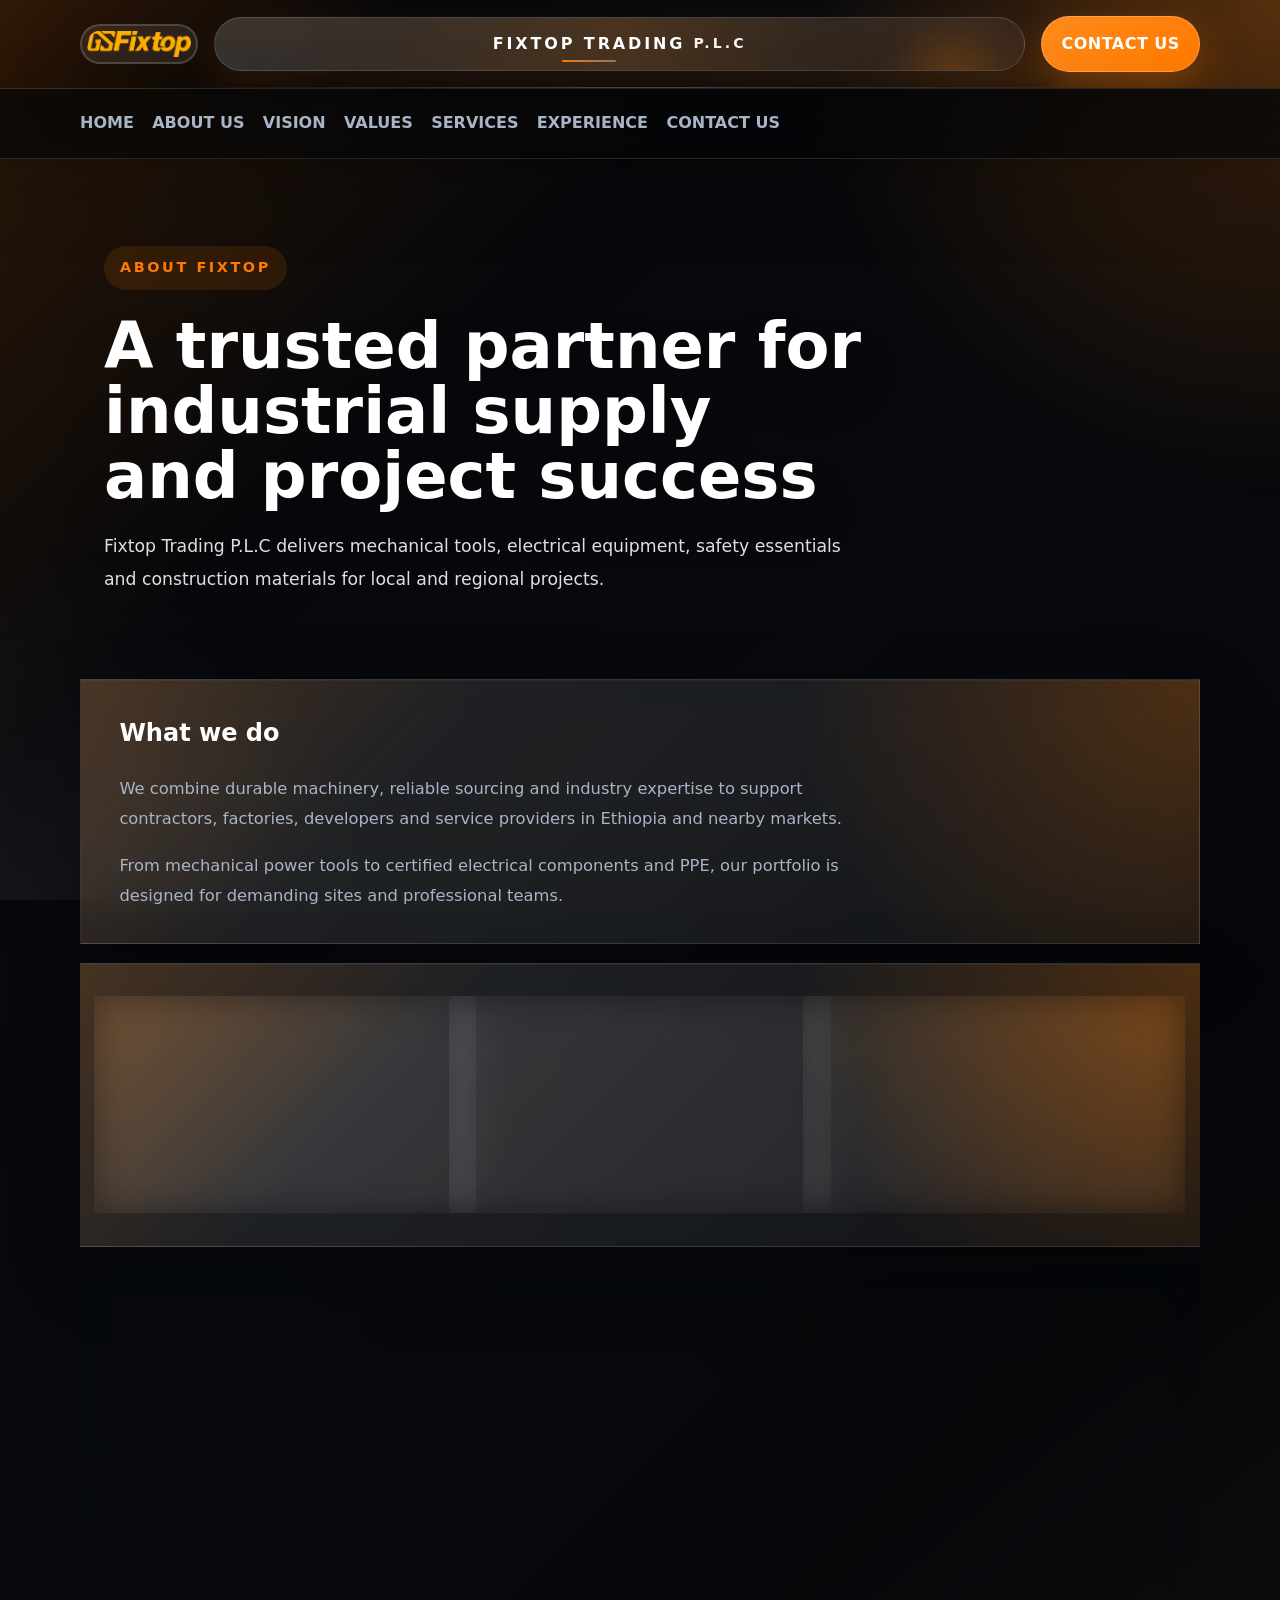
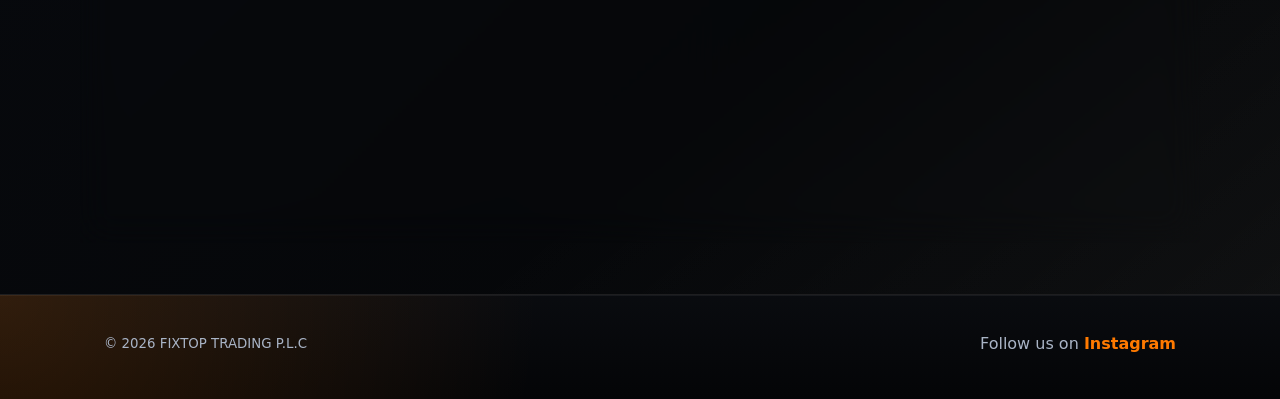
<file: about.html>
<!doctype html>
<html lang="en">
  <head>
    <meta charset="utf-8" />
    <meta name="viewport" content="width=device-width,initial-scale=1" />
    <title>About Us — FIXTOP TRADING P.L.C</title>
    <link rel="stylesheet" href="css/styles.css" />
  </head>
  <body>
    <div class="topbar">
      <div class="container topbar-inner">
        <div class="logo-container"><img class="logo-img" src="images/logo.png" alt="FIXTOP TRADING P.L.C logo" /></div>

        <a href="index.html" class="brand">
          <div class="brand-text">
            <span class="brand-name">FIXTOP TRADING</span>
            <span class="brand-suffix">P.L.C</span>
          </div>
        </a>

        <div class="top-right"><a class="contact-cta" href="contact.html">CONTACT US</a></div>
      </div>
    </div>

    <header class="site-header">
      <div class="container header-inner">
        <nav class="nav">
          <a href="index.html">HOME</a>
          <a href="about.html">ABOUT US</a>
          <a href="vision-mission.html">VISION</a>
          <a href="values.html">VALUES</a>
          <a href="products-services.html">SERVICES</a>
          <a href="experience.html">EXPERIENCE</a>
          <a href="contact.html" data-key="contactUs">CONTACT</a>
        </nav>
      </div>
    </header>

    <main class="company-pages">
      <section class="page-hero container reveal">
        <p class="eyebrow">ABOUT FIXTOP</p>
        <h1 class="hero-title">A trusted partner for industrial supply and project success</h1>
        <p class="hero-sub">Fixtop Trading P.L.C delivers mechanical tools, electrical equipment, safety essentials and construction materials for local and regional projects.</p>
      </section>

      <section class="page-section container reveal">
        <div class="page-panel">
          <h2>What we do</h2>
          <p>We combine durable machinery, reliable sourcing and industry expertise to support contractors, factories, developers and service providers in Ethiopia and nearby markets.</p>
          <p>From mechanical power tools to certified electrical components and PPE, our portfolio is designed for demanding sites and professional teams.</p>
        </div>
      </section>

      <section class="page-section container reveal">
        <div class="info-grid">
          <div class="detail-card">
            <h4>Experienced Supply Chain</h4>
            <p>Fast procurement and managed delivery keep project timelines on track.</p>
          </div>
          <div class="detail-card">
            <h4>Trusted Product Range</h4>
            <p>High-quality brands and certified safety equipment for stronger results.</p>
          </div>
          <div class="detail-card">
            <h4>Customer-first service</h4>
            <p>Personalized support, technical guidance and rapid follow-up on every order.</p>
          </div>
        </div>
      </section>

      <section class="page-section container reveal">
        <div class="accordion">
          <div class="accordion-item open">
            <button class="accordion-trigger" type="button">Mission <span>+</span></button>
            <div class="accordion-content"><p>To provide dependable industrial supplies that help customers complete projects safely, efficiently, and on budget.</p></div>
          </div>
          <div class="accordion-item">
            <button class="accordion-trigger" type="button">Vision <span>+</span></button>
            <div class="accordion-content"><p>To become the leading regional supplier of construction, mechanical and electrical products for developing industry sectors.</p></div>
          </div>
          <div class="accordion-item">
            <button class="accordion-trigger" type="button">Approach <span>+</span></button>
            <div class="accordion-content"><p>We focus on quality, responsiveness and proactive partnership to deliver value for every customer.</p></div>
          </div>
        </div>
      </section>
    </main>

    <footer class="site-footer">
      <div class="container footer-inner">
        <small>© 2026 FIXTOP TRADING P.L.C</small>
        <div class="social">Follow us on <a href="#">Instagram</a></div>
      </div>
    </footer>

    <script src="js/script.js"></script>
  </body>
</html>
</file>
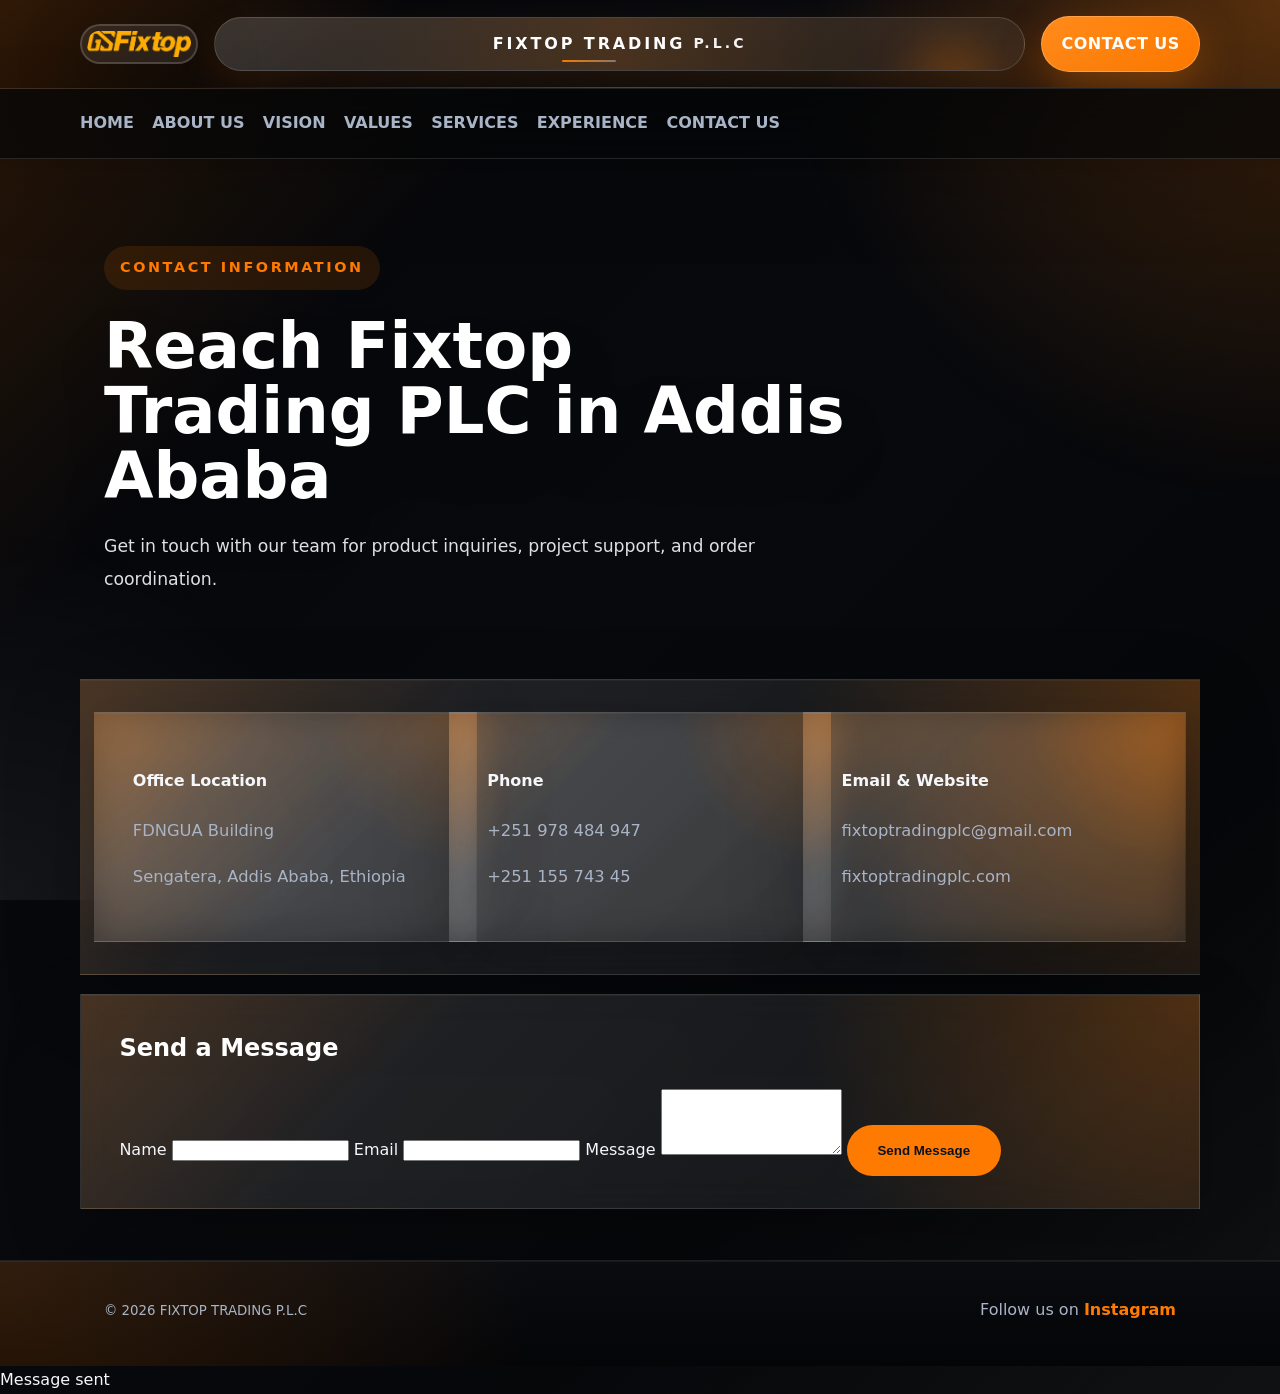
<file: contact.html>
<!doctype html>
<html lang="en">
  <head>
    <meta charset="utf-8" />
    <meta name="viewport" content="width=device-width,initial-scale=1" />
    <title>Contact — FIXTOP TRADING P.L.C</title>
    <link rel="stylesheet" href="css/styles.css" />
  </head>
  <body>
    <div class="topbar">
      <div class="container topbar-inner">
        <div class="logo-container"><img class="logo-img" src="images/logo.png" alt="FIXTOP TRADING P.L.C logo" /></div>

        <a href="index.html" class="brand">
          <div class="brand-text">
            <span class="brand-name">FIXTOP TRADING</span>
            <span class="brand-suffix">P.L.C</span>
          </div>
        </a>

        <div class="top-right"><a class="contact-cta" href="contact.html">CONTACT US</a></div>
      </div>
    </div>

    <header class="site-header">
      <div class="container header-inner">
        <nav class="nav">
          <a href="index.html">HOME</a>
          <a href="about.html">ABOUT US</a>
          <a href="vision-mission.html">VISION</a>
          <a href="values.html">VALUES</a>
          <a href="products-services.html">SERVICES</a>
          <a href="experience.html">EXPERIENCE</a>
          <a href="contact.html" data-key="contactUs">CONTACT</a>
        </nav>
      </div>
    </header>

    <main class="company-pages">
      <section class="page-hero container page-hero reveal">
        <p class="eyebrow">CONTACT INFORMATION</p>
        <h1 class="hero-title">Reach Fixtop Trading PLC in Addis Ababa</h1>
        <p class="hero-sub">Get in touch with our team for product inquiries, project support, and order coordination.</p>
      </section>

      <section class="page-section container reveal">
        <div class="info-grid">
          <div class="contact-card">
            <h4>Office Location</h4>
            <p>FDNGUA Building</p>
            <p>Sengatera, Addis Ababa, Ethiopia</p>
          </div>
          <div class="contact-card">
            <h4>Phone</h4>
            <p>+251 978 484 947</p>
            <p>+251 155 743 45</p>
          </div>
          <div class="contact-card">
            <h4>Email & Website</h4>
            <p><a href="mailto:fixtoptradingplc@gmail.com">fixtoptradingplc@gmail.com</a></p>
            <p><a href="https://bit.ly/41DVEEc" target="_blank" rel="noreferrer">fixtoptradingplc.com</a></p>
          </div>
        </div>
      </section>

      <section class="page-section container reveal">
        <div class="page-panel">
          <h2>Send a Message</h2>
          <form id="profileContactForm">
            <label>Name <input name="name" required></label>
            <label>Email <input name="email" type="email" required></label>
            <label>Message <textarea name="message" rows="4" required></textarea></label>
            <button type="submit" class="btn">Send Message</button>
          </form>
        </div>
      </section>
    </main>

    <footer class="site-footer">
      <div class="container footer-inner">
        <small>© 2026 FIXTOP TRADING P.L.C</small>
        <div class="social">Follow us on <a href="#">Instagram</a></div>
      </div>
    </footer>

    <div id="toast" class="toast" aria-hidden="true">Message sent</div>
    <script src="js/script.js"></script>
  </body>
</html>
</file>
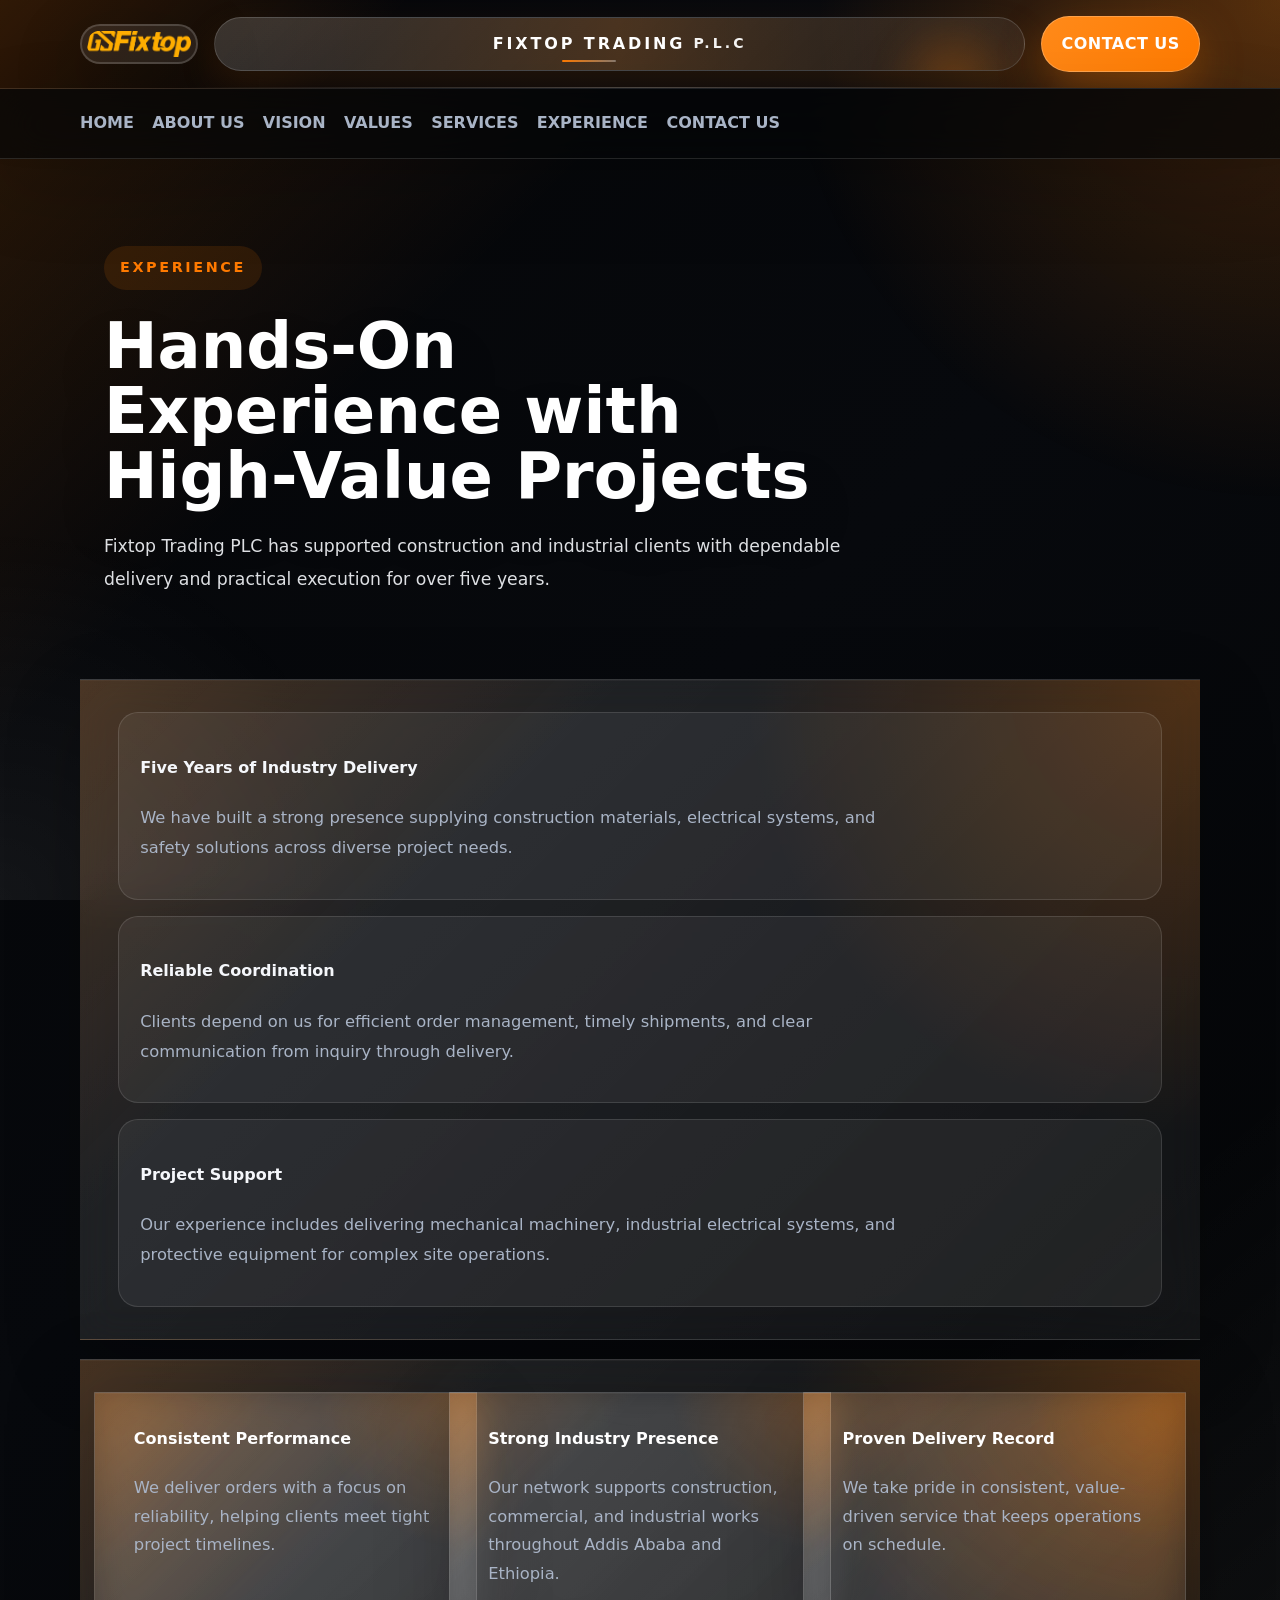
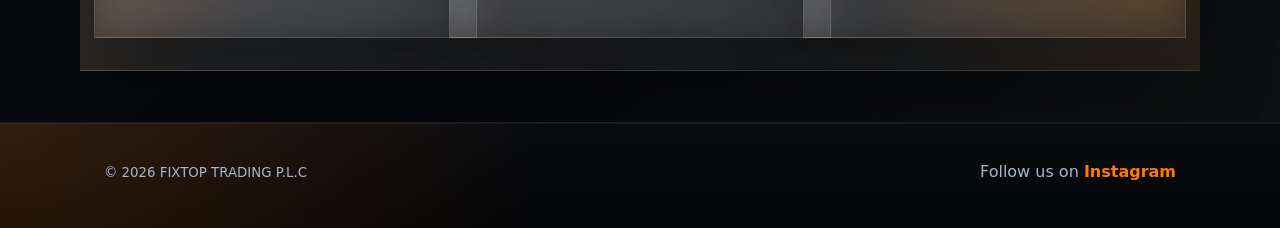
<file: experience.html>
<!doctype html>
<html lang="en">
  <head>
    <meta charset="utf-8" />
    <meta name="viewport" content="width=device-width,initial-scale=1" />
    <title>Experience & Past Performance — FIXTOP TRADING P.L.C</title>
    <link rel="stylesheet" href="css/styles.css" />
  </head>
  <body>
    <div class="topbar">
      <div class="container topbar-inner">
        <div class="logo-container"><img class="logo-img" src="images/logo.png" alt="FIXTOP TRADING P.L.C logo" /></div>

        <a href="index.html" class="brand">
          <div class="brand-text">
            <span class="brand-name">FIXTOP TRADING</span>
            <span class="brand-suffix">P.L.C</span>
          </div>
        </a>

        <div class="top-right"><a class="contact-cta" href="contact.html">CONTACT US</a></div>
      </div>
    </div>

    <header class="site-header">
      <div class="container header-inner">
        <nav class="nav">
          <a href="index.html">HOME</a>
          <a href="about.html">ABOUT US</a>
          <a href="vision-mission.html">VISION</a>
          <a href="values.html">VALUES</a>
          <a href="products-services.html">SERVICES</a>
          <a href="experience.html">EXPERIENCE</a>
          <a href="contact.html" data-key="contactUs">CONTACT</a>
        </nav>
      </div>
    </header>

    <main class="company-pages">
      <section class="page-hero container page-hero reveal">
        <p class="eyebrow">EXPERIENCE</p>
        <h1 class="hero-title">Hands-On Experience with High-Value Projects</h1>
        <p class="hero-sub">Fixtop Trading PLC has supported construction and industrial clients with dependable delivery and practical execution for over five years.</p>
      </section>

      <section class="page-section container reveal">
        <div class="timeline">
          <div class="timeline-item">
            <h4>Five Years of Industry Delivery</h4>
            <p>We have built a strong presence supplying construction materials, electrical systems, and safety solutions across diverse project needs.</p>
          </div>
          <div class="timeline-item">
            <h4>Reliable Coordination</h4>
            <p>Clients depend on us for efficient order management, timely shipments, and clear communication from inquiry through delivery.</p>
          </div>
          <div class="timeline-item">
            <h4>Project Support</h4>
            <p>Our experience includes delivering mechanical machinery, industrial electrical systems, and protective equipment for complex site operations.</p>
          </div>
        </div>
      </section>

      <section class="page-section container reveal">
        <div class="info-grid">
          <div class="detail-card"><h4>Consistent Performance</h4><p>We deliver orders with a focus on reliability, helping clients meet tight project timelines.</p></div>
          <div class="detail-card"><h4>Strong Industry Presence</h4><p>Our network supports construction, commercial, and industrial works throughout Addis Ababa and Ethiopia.</p></div>
          <div class="detail-card"><h4>Proven Delivery Record</h4><p>We take pride in consistent, value-driven service that keeps operations on schedule.</p></div>
        </div>
      </section>
    </main>

    <footer class="site-footer">
      <div class="container footer-inner">
        <small>© 2026 FIXTOP TRADING P.L.C</small>
        <div class="social">Follow us on <a href="#">Instagram</a></div>
      </div>
    </footer>

    <script src="js/script.js"></script>
  </body>
</html>
</file>
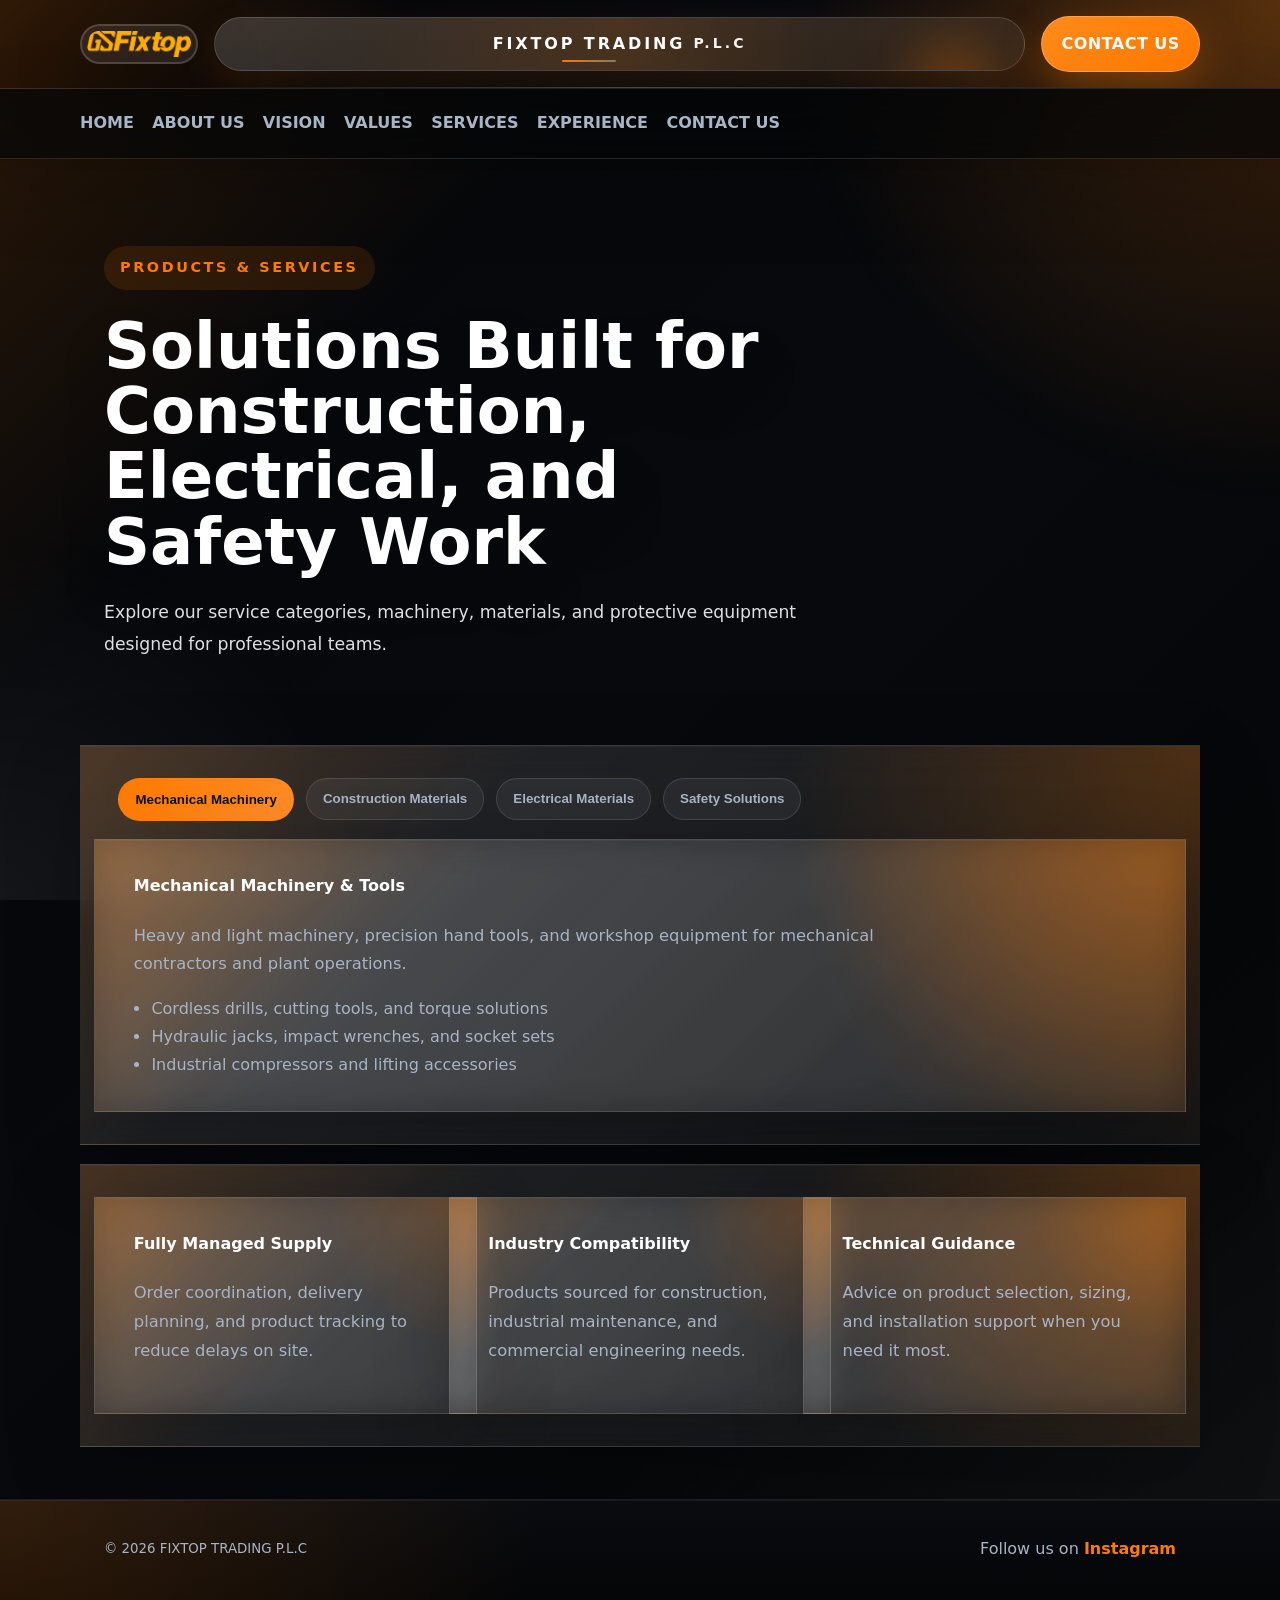
<file: products-services.html>
<!doctype html>
<html lang="en">
  <head>
    <meta charset="utf-8" />
    <meta name="viewport" content="width=device-width,initial-scale=1" />
    <title>Products & Services — FIXTOP TRADING P.L.C</title>
    <link rel="stylesheet" href="css/styles.css" />
  </head>
  <body>
    <div class="topbar">
      <div class="container topbar-inner">
        <div class="logo-container"><img class="logo-img" src="images/logo.png" alt="FIXTOP TRADING P.L.C logo" /></div>

        <a href="index.html" class="brand">
          <div class="brand-text">
            <span class="brand-name">FIXTOP TRADING</span>
            <span class="brand-suffix">P.L.C</span>
          </div>
        </a>

        <div class="top-right"><a class="contact-cta" href="contact.html">CONTACT US</a></div>
      </div>
    </div>

    <header class="site-header">
      <div class="container header-inner">
        <nav class="nav">
          <a href="index.html">HOME</a>
          <a href="about.html">ABOUT US</a>
          <a href="vision-mission.html">VISION</a>
          <a href="values.html">VALUES</a>
          <a href="products-services.html">SERVICES</a>
          <a href="experience.html">EXPERIENCE</a>
          <a href="contact.html" data-key="contactUs">CONTACT</a>
        </nav>
      </div>
    </header>

    <main class="company-pages">
      <section class="page-hero container page-hero reveal">
        <p class="eyebrow">PRODUCTS & SERVICES</p>
        <h1 class="hero-title">Solutions Built for Construction, Electrical, and Safety Work</h1>
        <p class="hero-sub">Explore our service categories, machinery, materials, and protective equipment designed for professional teams.</p>
      </section>

      <section class="page-section container reveal">
        <div class="tab-group">
          <div class="tab-buttons">
            <button class="tab-button active" data-tab="mechanical">Mechanical Machinery</button>
            <button class="tab-button" data-tab="construction">Construction Materials</button>
            <button class="tab-button" data-tab="electrical">Electrical Materials</button>
            <button class="tab-button" data-tab="safety">Safety Solutions</button>
          </div>

          <div class="tab-panel active" id="mechanical">
            <div class="detail-card">
              <h4>Mechanical Machinery & Tools</h4>
              <p>Heavy and light machinery, precision hand tools, and workshop equipment for mechanical contractors and plant operations.</p>
              <ul>
                <li>Cordless drills, cutting tools, and torque solutions</li>
                <li>Hydraulic jacks, impact wrenches, and socket sets</li>
                <li>Industrial compressors and lifting accessories</li>
              </ul>
            </div>
          </div>
          <div class="tab-panel" id="construction">
            <div class="detail-card">
              <h4>Construction Materials & Equipment</h4>
              <p>Reliable materials and equipment for foundations, structure, finishes, and site support.</p>
              <ul>
                <li>Cement, aggregate, adhesives, and reinforcement materials</li>
                <li>Scaffolding supplies, formwork, and site accessories</li>
                <li>Material handling and temporary works equipment</li>
              </ul>
            </div>
          </div>
          <div class="tab-panel" id="electrical">
            <div class="detail-card">
              <h4>Industrial Electrical Materials</h4>
              <p>Quality electrical systems and wiring for commercial, industrial, and infrastructure projects.</p>
              <ul>
                <li>Cables, conduits, switchgear, and distribution boards</li>
                <li>Lighting solutions, motors, and control devices</li>
                <li>Electrical testing and measurement equipment</li>
              </ul>
            </div>
          </div>
          <div class="tab-panel" id="safety">
            <div class="detail-card">
              <h4>Safety Equipment & Protective Solutions</h4>
              <p>Essential PPE and site safety gear to protect teams and reduce risk in demanding environments.</p>
              <ul>
                <li>Helmets, goggles, gloves, vests, and harnesses</li>
                <li>Fire safety, emergency response, and hazard signage</li>
                <li>Noise, dust, and respiratory protection equipment</li>
              </ul>
            </div>
          </div>
        </div>
      </section>

      <section class="page-section container reveal">
        <div class="info-grid">
          <div class="detail-card"><h4>Fully Managed Supply</h4><p>Order coordination, delivery planning, and product tracking to reduce delays on site.</p></div>
          <div class="detail-card"><h4>Industry Compatibility</h4><p>Products sourced for construction, industrial maintenance, and commercial engineering needs.</p></div>
          <div class="detail-card"><h4>Technical Guidance</h4><p>Advice on product selection, sizing, and installation support when you need it most.</p></div>
        </div>
      </section>
    </main>

    <footer class="site-footer">
      <div class="container footer-inner">
        <small>© 2026 FIXTOP TRADING P.L.C</small>
        <div class="social">Follow us on <a href="#">Instagram</a></div>
      </div>
    </footer>

    <script src="js/script.js"></script>
  </body>
</html>
</file>
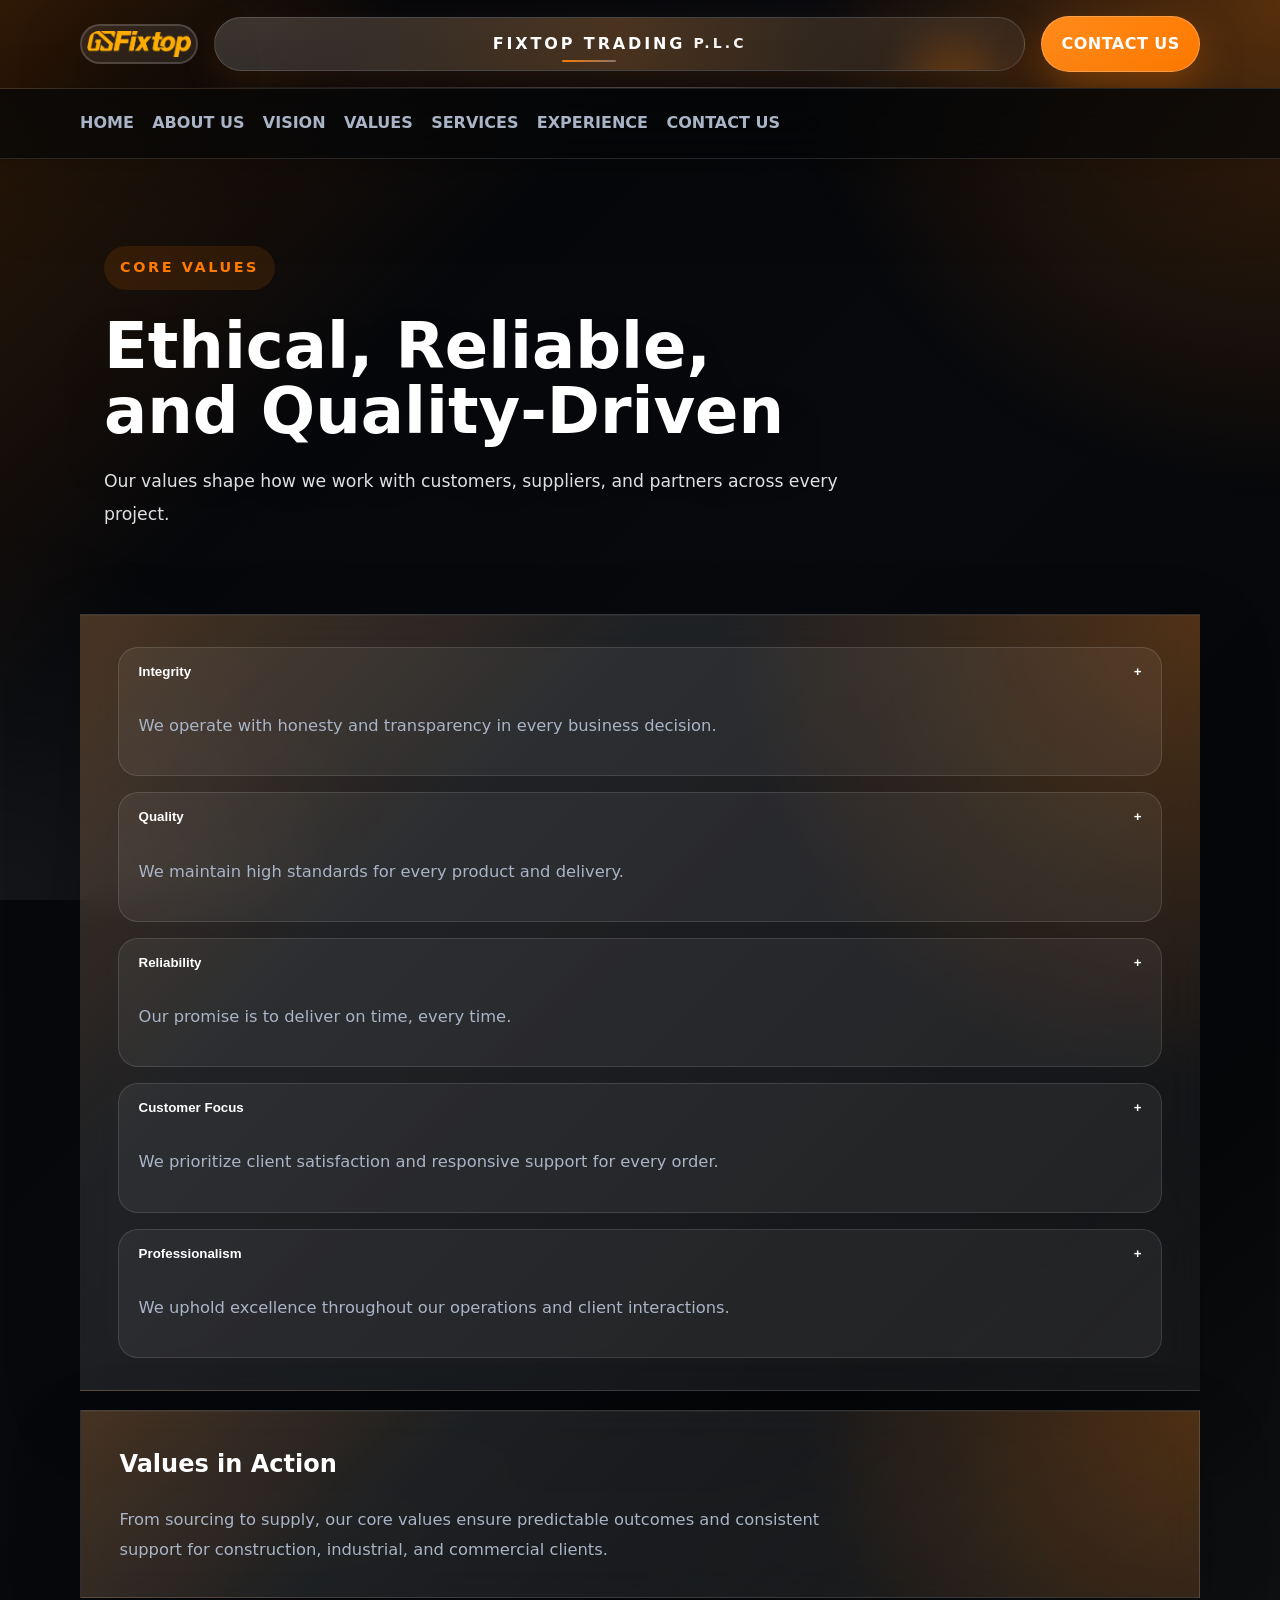
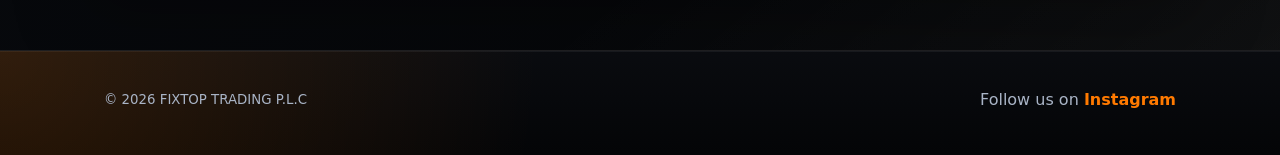
<file: values.html>
<!doctype html>
<html lang="en">
  <head>
    <meta charset="utf-8" />
    <meta name="viewport" content="width=device-width,initial-scale=1" />
    <title>Core Values — FIXTOP TRADING P.L.C</title>
    <link rel="stylesheet" href="css/styles.css" />
  </head>
  <body>
    <div class="topbar">
      <div class="container topbar-inner">
        <div class="logo-container"><img class="logo-img" src="images/logo.png" alt="FIXTOP TRADING P.L.C logo" /></div>

        <a href="index.html" class="brand">
          <div class="brand-text">
            <span class="brand-name">FIXTOP TRADING</span>
            <span class="brand-suffix">P.L.C</span>
          </div>
        </a>

        <div class="top-right"><a class="contact-cta" href="contact.html">CONTACT US</a></div>
      </div>
    </div>

    <header class="site-header">
      <div class="container header-inner">
        <nav class="nav">
          <a href="index.html">HOME</a>
          <a href="about.html">ABOUT US</a>
          <a href="vision-mission.html">VISION</a>
          <a href="values.html">VALUES</a>
          <a href="products-services.html">SERVICES</a>
          <a href="experience.html">EXPERIENCE</a>
          <a href="contact.html" data-key="contactUs">CONTACT</a>
        </nav>
      </div>
    </header>

    <main class="company-pages">
      <section class="page-hero container page-hero reveal">
        <p class="eyebrow">CORE VALUES</p>
        <h1 class="hero-title">Ethical, Reliable, and Quality-Driven</h1>
        <p class="hero-sub">Our values shape how we work with customers, suppliers, and partners across every project.</p>
      </section>

      <section class="page-section container reveal">
        <div class="accordion">
          <div class="accordion-item open">
            <button class="accordion-trigger" type="button">Integrity <span>+</span></button>
            <div class="accordion-content"><p>We operate with honesty and transparency in every business decision.</p></div>
          </div>
          <div class="accordion-item">
            <button class="accordion-trigger" type="button">Quality <span>+</span></button>
            <div class="accordion-content"><p>We maintain high standards for every product and delivery.</p></div>
          </div>
          <div class="accordion-item">
            <button class="accordion-trigger" type="button">Reliability <span>+</span></button>
            <div class="accordion-content"><p>Our promise is to deliver on time, every time.</p></div>
          </div>
          <div class="accordion-item">
            <button class="accordion-trigger" type="button">Customer Focus <span>+</span></button>
            <div class="accordion-content"><p>We prioritize client satisfaction and responsive support for every order.</p></div>
          </div>
          <div class="accordion-item">
            <button class="accordion-trigger" type="button">Professionalism <span>+</span></button>
            <div class="accordion-content"><p>We uphold excellence throughout our operations and client interactions.</p></div>
          </div>
        </div>
      </section>

      <section class="page-section container reveal">
        <div class="page-panel">
          <h2>Values in Action</h2>
          <p>From sourcing to supply, our core values ensure predictable outcomes and consistent support for construction, industrial, and commercial clients.</p>
        </div>
      </section>
    </main>

    <footer class="site-footer">
      <div class="container footer-inner">
        <small>© 2026 FIXTOP TRADING P.L.C</small>
        <div class="social">Follow us on <a href="#">Instagram</a></div>
      </div>
    </footer>

    <script src="js/script.js"></script>
  </body>
</html>
</file>
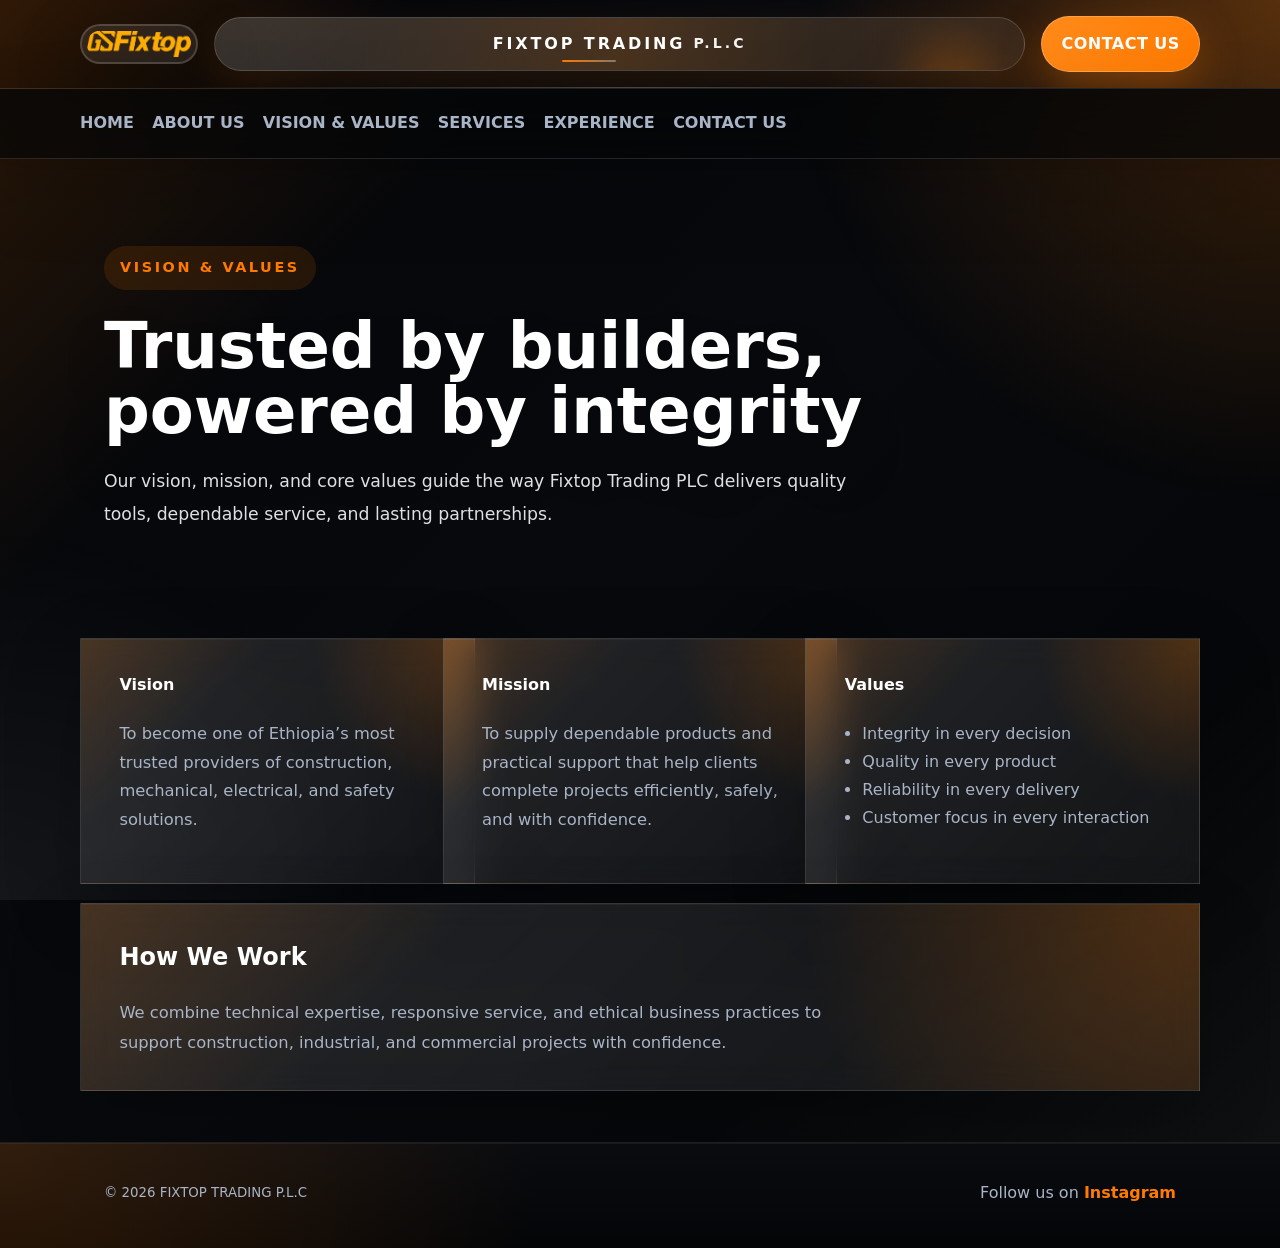
<file: vision-mission.html>
<!doctype html>
<html lang="en">
  <head>
    <meta charset="utf-8" />
    <meta name="viewport" content="width=device-width,initial-scale=1" />
    <title>Vision & Values — FIXTOP TRADING P.L.C</title>
    <link rel="stylesheet" href="css/styles.css" />
  </head>
  <body>
    <div class="topbar">
      <div class="container topbar-inner">
        <div class="logo-container"><img class="logo-img" src="images/logo.png" alt="FIXTOP TRADING P.L.C logo" /></div>

        <a href="index.html" class="brand">
          <div class="brand-text">
            <span class="brand-name">FIXTOP TRADING</span>
            <span class="brand-suffix">P.L.C</span>
          </div>
        </a>

        <div class="top-right"><a class="contact-cta" href="contact.html">CONTACT US</a></div>
      </div>
    </div>

    <header class="site-header">
      <div class="container header-inner">
        <nav class="nav">
          <a href="index.html">HOME</a>
          <a href="about.html">ABOUT US</a>
          <a href="vision-mission.html">VISION & VALUES</a>
          <a href="products-services.html">SERVICES</a>
          <a href="experience.html">EXPERIENCE</a>
          <a href="contact.html" data-key="contactUs">CONTACT</a>
        </nav>
      </div>
    </header>

    <main class="company-pages">
      <section class="page-hero container page-hero reveal">
        <p class="eyebrow">VISION & VALUES</p>
        <h1 class="hero-title">Trusted by builders, powered by integrity</h1>
        <p class="hero-sub">Our vision, mission, and core values guide the way Fixtop Trading PLC delivers quality tools, dependable service, and lasting partnerships.</p>
      </section>

      <section class="page-section container reveal">
        <div class="card-grid">
          <div class="detail-card">
            <h4>Vision</h4>
            <p>To become one of Ethiopia’s most trusted providers of construction, mechanical, electrical, and safety solutions.</p>
          </div>
          <div class="detail-card">
            <h4>Mission</h4>
            <p>To supply dependable products and practical support that help clients complete projects efficiently, safely, and with confidence.</p>
          </div>
          <div class="detail-card">
            <h4>Values</h4>
            <ul>
              <li>Integrity in every decision</li>
              <li>Quality in every product</li>
              <li>Reliability in every delivery</li>
              <li>Customer focus in every interaction</li>
            </ul>
          </div>
        </div>
      </section>

      <section class="page-section container reveal">
        <div class="page-panel">
          <h2>How We Work</h2>
          <p>We combine technical expertise, responsive service, and ethical business practices to support construction, industrial, and commercial projects with confidence.</p>
        </div>
      </section>
    </main>

    <footer class="site-footer">
      <div class="container footer-inner">
        <small>© 2026 FIXTOP TRADING P.L.C</small>
        <div class="social">Follow us on <a href="#">Instagram</a></div>
      </div>
    </footer>

    <script src="js/script.js"></script>
  </body>
</html>
</file>
<file: css/styles.css>
:root{
  --bg:#050608;
  --surface:#0f1114;
  --card:#111417;
  --accent:#ff7a00;
  --accent-soft:rgba(255,122,0,.16);
  --text:#f5f7fb;
  --muted:#a9b4c6;
  --border:rgba(255,122,0,.14);
  --glass:rgba(255,255,255,.08);
  --glass-strong:rgba(255,255,255,.12);
  --shadow:0 24px 80px rgba(0,0,0,.3);
}
*{box-sizing:border-box}
html{scroll-behavior:smooth}
body{margin:0;font-family:Inter,system-ui,Segoe UI,Arial;background:linear-gradient(135deg,rgba(255,122,0,.16),transparent 24%),linear-gradient(320deg,rgba(255,255,255,.05),transparent 26%),linear-gradient(135deg,#050608 0%,#07090d 45%,#040506 100%);color:var(--text);font-size:16px;line-height:1.75;position:relative;}
body:before{content:'';position:fixed;inset:0;pointer-events:none;background:radial-gradient(circle at top right,rgba(255,122,0,.22),transparent 32%),radial-gradient(circle at bottom left,rgba(255,255,255,.06),transparent 24%);z-index:-1;}
img{max-width:100%;display:block}
a{color:inherit;text-decoration:none}
.container{max-width:1120px;margin:0 auto;padding:0 1.5rem}

@keyframes fadeInUp{0%{opacity:0;transform:translateY(28px);}100%{opacity:1;transform:translateY(0);}}
@keyframes videoFloat{0%,100%{transform:scale(1) translateY(0);}50%{transform:scale(1.02) translateY(-6px);}}

.topbar{position:relative;overflow:hidden;background:linear-gradient(135deg,rgba(255,122,0,.18),transparent 30%),linear-gradient(90deg,rgba(3,4,7,.98),rgba(12,14,18,.96));backdrop-filter:blur(22px);border-bottom:1px solid rgba(255,255,255,.1);box-shadow:0 18px 60px rgba(0,0,0,.3);}
.topbar:before{content:'';position:absolute;inset:0;background:radial-gradient(circle at top right,rgba(255,122,0,.38),transparent 36%);pointer-events:none;opacity:.8;}
.topbar:after{content:'';position:absolute;left:50%;transform:translateX(-50%);bottom:0;width:72%;height:1px;background:linear-gradient(90deg,transparent,rgba(255,255,255,.25),transparent);pointer-events:none;}
.topbar-inner{display:flex;align-items:center;justify-content:space-between;gap:1rem;padding:1rem 0;position:relative;z-index:1;}
.logo-container{display:flex;align-items:center;flex:0 0 auto;}
.logo-container .logo-img{width:118px;height:auto;border-radius:24px;box-shadow:0 26px 70px rgba(0,0,0,.32);border:2px solid rgba(255,255,255,.16);background:rgba(255,255,255,.08);padding:.3rem;transition:transform .25s ease,box-shadow .25s ease;}
.logo-container .logo-img:hover{transform:translateY(-2px) scale(1.02);box-shadow:0 32px 85px rgba(0,0,0,.38);}
.topbar .brand{display:flex;align-items:center;justify-content:center;flex:1;min-width:0;margin:0 auto;padding:.75rem 1.1rem;border-radius:999px;background:linear-gradient(135deg,rgba(255,255,255,.16),rgba(255,255,255,.06));border:1px solid rgba(255,255,255,.16);box-shadow:0 16px 42px rgba(255,122,0,.12);position:relative;overflow:hidden;}
.topbar .brand:before{content:'';position:absolute;inset:0;background:linear-gradient(90deg,transparent,rgba(255,122,0,.18),transparent);pointer-events:none;}
.topbar .brand-text{display:flex;flex-direction:row;align-items:center;justify-content:center;gap:.5rem;text-align:center;white-space:nowrap;position:relative;z-index:1;}
.topbar .brand-name{font-size:1rem;letter-spacing:.18em;text-transform:uppercase;position:relative;color:#fff;font-weight:900;}
.topbar .brand-name:after{content:'';position:absolute;left:50%;transform:translateX(-50%);bottom:-4px;width:54px;height:2px;background:linear-gradient(90deg,var(--accent),rgba(255,255,255,.35));border-radius:999px;}
.topbar .brand-suffix{font-size:.88rem;color:#fff;text-transform:uppercase;letter-spacing:.22em;opacity:.95;margin-top:0;}
.topbar .brand-tagline{display:none;}
.top-right{display:flex;align-items:center;flex:0 0 auto;}
.top-right .contact-cta{background:linear-gradient(135deg,#ff8a1a,#ff7a00);color:#fff;padding:.8rem 1.2rem;border-radius:999px;font-weight:800;letter-spacing:.03em;border:1px solid rgba(255,255,255,.24);box-shadow:0 16px 44px rgba(255,122,0,.34);backdrop-filter:blur(14px);transition:transform .2s ease,background .2s ease,color .2s ease,box-shadow .2s ease;}
.top-right .contact-cta:hover{transform:translateY(-3px) scale(1.02);background:linear-gradient(135deg,#ffa043,#ff7a00);color:#fff;box-shadow:0 22px 56px rgba(255,122,0,.42);}
.site-header{position:sticky;top:0;z-index:20;background:rgba(5,6,8,.68);backdrop-filter:blur(24px);border-bottom:1px solid rgba(255,255,255,.12);box-shadow:0 28px 80px rgba(0,0,0,.18);}
.header-inner{display:flex;align-items:center;justify-content:space-between;padding:1.3rem 0;}
.brand{display:flex;align-items:center;gap:1.25rem;color:var(--text);font-weight:800;letter-spacing:.06em;padding:1rem 1.3rem;border-radius:34px;background:rgba(255,255,255,.08);border:1px solid rgba(255,255,255,.14);box-shadow:0 28px 90px rgba(255,122,0,.08);position:relative;overflow:hidden;}
.brand:after{content:'';position:absolute;right:-20px;top:-24px;width:180px;height:180px;background:radial-gradient(circle,rgba(255,122,0,.28),transparent 55%);filter:blur(12px);pointer-events:none;}
.brand-text{display:flex;flex-direction:column;gap:.14rem;}
.brand-name{font-size:1.25rem;letter-spacing:.25em;text-transform:uppercase;position:relative;color:#fff;font-weight:900;}
.brand-name:after{content:'';position:absolute;left:0;bottom:-6px;width:58px;height:3px;background:var(--accent);border-radius:999px;}
.brand-suffix{font-size:1rem;color:#fff;text-transform:uppercase;letter-spacing:.32em;opacity:.88;margin-top:-.18rem;}
.brand-tagline{font-size:.94rem;color:rgba(255,255,255,.85);font-weight:600;letter-spacing:.02em;margin-top:.3rem;}
.header-logo{width:84px;height:auto;border-radius:24px;box-shadow:0 32px 110px rgba(0,0,0,.3);border:2px solid rgba(255,255,255,.18);background:rgba(255,255,255,.08);}
.logo-img{width:48px;height:auto;border-radius:12px;box-shadow:0 16px 35px rgba(0,0,0,.25);}
.nav{display:flex;gap:1.15rem;flex-wrap:wrap;}
.nav a{color:var(--muted);font-weight:600;position:relative;transition:color .2s ease}
.nav a:hover{color:var(--text)}
.nav a:before{content:'';position:absolute;left:0;bottom:-6px;width:0;height:2px;background:var(--accent);transition:width .3s ease}
.nav a:hover:before{width:100%}

.hero{position:relative;overflow:hidden;min-height:720px;display:flex;align-items:center;}
.hero:before{content:'';position:absolute;inset:0;background:linear-gradient(180deg,rgba(8,9,11,.45),rgba(5,6,8,.95));pointer-events:none;}
.hero-video{position:absolute;inset:0;width:100%;height:100%;object-fit:cover;opacity:.42;animation: videoFloat 30s ease-in-out infinite;transform-origin:center center;}
.hero-content-outer{position:relative;z-index:1;padding:5.5rem 0;}
.hero-content-inner{max-width:640px;}
.eyebrow{display:inline-flex;background:rgba(255,122,0,.12);color:var(--accent);padding:.55rem 1rem;border-radius:999px;font-size:.9rem;font-weight:700;letter-spacing:.18em;text-transform:uppercase;margin-bottom:1.3rem;animation: fadeInUp .9s ease both;}
.hero-title{font-size:clamp(3.5rem,5vw,5.8rem);line-height:1.02;margin:.2rem 0 1.3rem;color:#fff;text-shadow:0 30px 55px rgba(0,0,0,.18);animation: fadeInUp 1s ease .15s both;}
.hero-sub{font-size:1.08rem;line-height:1.9;max-width:680px;color:rgba(245,247,251,.9);margin-bottom:2.2rem;animation: fadeInUp 1.15s ease .3s both;}
.hero-actions{display:flex;flex-wrap:wrap;gap:1.2rem;}
.btn{display:inline-flex;align-items:center;gap:.65rem;padding:1rem 1.8rem;border-radius:999px;font-weight:700;border:2px solid transparent;background:var(--accent);color:#081322;transition:transform .2s ease,box-shadow .2s ease,filter .2s ease;animation: fadeInUp 1.2s ease .45s both;}
.btn:hover{transform:translateY(-2px);box-shadow:0 22px 44px rgba(255,122,0,.25);filter:brightness(1.05);}
.btn-outline{display:inline-flex;align-items:center;gap:.6rem;padding:.95rem 1.55rem;border-radius:999px;border:1px solid rgba(255,255,255,.18);color:var(--text);background:rgba(255,255,255,.05);transition:transform .2s ease,background .2s ease,border-color .2s ease;animation: fadeInUp 1.25s ease .55s both;}
.btn-outline:hover{transform:translateY(-2px);background:rgba(255,255,255,.08);border-color:rgba(255,255,255,.28);}

section{padding:4.8rem 0;}
section h3{font-size:clamp(2.1rem,2.8vw,3rem);margin-bottom:1.2rem;color:#fff;}
section p{color:var(--muted);max-width:760px;font-size:1.02rem;line-height:1.85;}
.content-panel{position:relative;overflow:hidden;padding:2.2rem 2.4rem;border-radius:0;margin:0 calc(-1 * 1.5rem);background:linear-gradient(135deg,rgba(255,122,0,.16),transparent 30%),linear-gradient(135deg,rgba(255,255,255,.12),rgba(255,255,255,.05));border-top:1px solid rgba(255,255,255,.12);border-bottom:1px solid rgba(255,255,255,.12);box-shadow:inset 0 1px 0 rgba(255,255,255,.04),0 24px 70px rgba(0,0,0,.22);backdrop-filter:blur(18px);}
.content-panel:before{content:'';position:absolute;inset:0;background:radial-gradient(circle at top right,rgba(255,122,0,.24),transparent 35%);pointer-events:none;}
.content-panel > *{position:relative;z-index:1;}
.reveal{opacity:0;transform:translateY(28px);transition:opacity .85s ease,transform .85s ease;}
.reveal.visible{opacity:1;transform:translateY(0);}

.products{padding-top:1rem;}
.products .content-panel{padding-top:2.4rem;padding-bottom:2.6rem;}
.products h3{margin-bottom:1.75rem;}
.filters{display:flex;flex-wrap:wrap;gap:1rem;margin-bottom:2rem;}
.filter{border:1px solid rgba(255,255,255,.12);background:linear-gradient(135deg,rgba(255,255,255,.08),rgba(255,255,255,.03));color:var(--muted);padding:.85rem 1.15rem;border-radius:999px;cursor:pointer;transition:transform .2s ease,background .2s ease,border-color .2s ease,color .2s ease,box-shadow .2s ease;font-weight:700;font-size:.96rem;box-shadow:0 10px 25px rgba(0,0,0,.15);}
.filter:hover{transform:translateY(-2px);background:linear-gradient(135deg,rgba(255,122,0,.18),rgba(255,122,0,.08));border-color:rgba(255,122,0,.35);color:var(--text);box-shadow:0 14px 30px rgba(255,122,0,.14)}
.filter.active{background:linear-gradient(135deg,var(--accent),#ff8c29);color:#081322;border-color:transparent;box-shadow:0 16px 36px rgba(255,122,0,.24);}

.cards{display:grid;grid-template-columns:repeat(auto-fit,minmax(240px,1fr));gap:1.5rem;}
.card{background:linear-gradient(135deg,rgba(255,255,255,.1),rgba(255,255,255,.06));border:1px solid rgba(255,255,255,.12);backdrop-filter:blur(16px);border-radius:28px;padding:1.45rem;box-shadow:0 24px 70px rgba(0,0,0,.2);transition:transform .3s ease,box-shadow .3s ease,border-color .3s ease,background .3s ease;}
.card:hover{transform:translateY(-10px);box-shadow:0 32px 90px rgba(0,0,0,.28);border-color:rgba(255,122,0,.3);background:linear-gradient(135deg,rgba(255,255,255,.14),rgba(255,122,0,.08));}
.card img{width:100%;height:190px;object-fit:cover;border-radius:20px;margin-bottom:1.3rem;}
.card h4{margin:0 0 .75rem;color:#fff;font-size:1.2rem;}
.card p{margin:0 0 1.35rem;color:var(--muted);line-height:1.9;font-size:1rem;}
.card .btn-outline{width:100%;justify-content:center;padding:.95rem 0;}

.gallery{margin-top:3.4rem;}
.gallery h4{font-size:1.65rem;margin-bottom:1.25rem;color:#fff;}
.gallery-grid{display:grid;grid-template-columns:repeat(auto-fit,minmax(180px,1fr));gap:1.25rem;}
.gallery-item{border-radius:22px;overflow:hidden;object-fit:cover;height:180px;cursor:pointer;transition:transform .35s ease,filter .35s ease,box-shadow .35s ease;box-shadow:0 20px 45px rgba(0,0,0,.08);}
.gallery-item:hover{transform:translateY(-6px);filter:brightness(1.08);box-shadow:0 24px 55px rgba(0,0,0,.18);}

.features{padding:4.5rem 0;}
.features .content-panel{padding-top:2.4rem;padding-bottom:2.6rem;}
.section-header{max-width:700px;margin:0 auto 2.2rem;text-align:center;}
.section-header .eyebrow{display:inline-flex;background:rgba(255,122,0,.12);color:var(--accent);padding:.45rem 1rem;border-radius:999px;font-size:.82rem;letter-spacing:.16em;margin-bottom:1rem;}
.section-header h3{margin:.4rem 0 1rem;}
.section-header p{margin:0 auto;color:var(--muted);}
.feature-grid{display:grid;grid-template-columns:repeat(auto-fit,minmax(230px,1fr));gap:1.4rem;}
.feature-card{background:linear-gradient(135deg,rgba(255,255,255,.1),rgba(255,255,255,.05));border:1px solid rgba(255,255,255,.13);backdrop-filter:blur(18px);border-radius:28px;padding:1.8rem;box-shadow:0 24px 70px rgba(0,0,0,.2);transition:transform .3s ease,box-shadow .3s ease,border-color .3s ease,background .3s ease;opacity:0;transform:translateY(26px);animation: fadeInUp 1s ease both;}
.feature-card:nth-child(1){animation-delay:.1s;}
.feature-card:nth-child(2){animation-delay:.18s;}
.feature-card:nth-child(3){animation-delay:.26s;}
.feature-card:nth-child(4){animation-delay:.34s;}
.feature-card:hover{transform:translateY(-10px);box-shadow:0 32px 80px rgba(0,0,0,.24);border-color:rgba(255,122,0,.28);background:rgba(255,255,255,.12);}
.feature-icon{display:inline-flex;align-items:center;justify-content:center;width:52px;height:52px;border-radius:18px;background:rgba(255,122,0,.14);color:var(--accent);font-size:1.5rem;margin-bottom:1rem;}
.feature-card h4{margin:0 0 .85rem;color:#fff;font-size:1.15rem;}
.feature-card p{margin:0;color:var(--muted);line-height:1.95;font-size:1rem;}

.about{padding:4rem 0;}
.about .content-panel{padding-top:2.4rem;padding-bottom:2.6rem;}
.about h3{margin-bottom:1rem;}
.about p{margin-bottom:1rem;}
.card-grid{display:grid;grid-template-columns:repeat(auto-fit,minmax(220px,1fr));gap:1rem;margin-top:1.5rem;}
.detail-card{background:linear-gradient(135deg,rgba(255,255,255,.1),rgba(255,255,255,.04));border:1px solid rgba(255,255,255,.12);backdrop-filter:blur(18px);border-radius:24px;padding:1.6rem;transition:transform .25s ease,box-shadow .25s ease,background .25s ease;opacity:0;transform:translateY(20px);animation:fadeInUp 1s ease both;box-shadow:0 18px 50px rgba(0,0,0,.16);}
.detail-card:nth-child(1){animation-delay:.12s;}
.detail-card:nth-child(2){animation-delay:.2s;}
.detail-card:nth-child(3){animation-delay:.28s;}
.detail-card:hover{transform:translateY(-5px);box-shadow:0 22px 45px rgba(0,0,0,.18);}
.detail-card h4{margin-top:0;color:#fff;}
.detail-card p,.detail-card li{color:var(--muted);line-height:1.75;}
.detail-card ul{margin:.6rem 0 0;padding-left:1.1rem;}
.page-section{padding:1.4rem 0 0;}
.page-panel{background:rgba(255,255,255,.08);border:1px solid rgba(255,255,255,.12);backdrop-filter:blur(18px);border-radius:28px;padding:2rem;box-shadow:var(--shadow);}
.page-panel h2{margin-top:0;color:#fff;}
.page-panel p{margin-bottom:0;color:var(--muted);line-height:1.85;}

.stats{padding:4rem 0;background:linear-gradient(180deg,rgba(255,122,0,.09),transparent);opacity:0;transform:translateY(24px);transition:opacity .8s ease,transform .8s ease;}
.stats-grid{display:grid;grid-template-columns:repeat(auto-fit,minmax(170px,1fr));gap:1rem;}
.stat{background:linear-gradient(135deg,rgba(255,255,255,.1),rgba(255,255,255,.04));border:1px solid rgba(255,255,255,.12);backdrop-filter:blur(18px);border-radius:22px;padding:1.75rem;text-align:center;box-shadow:0 20px 60px rgba(0,0,0,.18);}
.stat-value{font-size:2.4rem;font-weight:900;color:var(--accent);}
.stat-label{color:var(--muted);margin-top:.45rem;text-transform:uppercase;letter-spacing:1px;}

.team{padding:4rem 0;}
.team h3{margin-bottom:1.5rem;text-align:center;}
.team-grid{display:grid;grid-template-columns:repeat(auto-fit,minmax(220px,1fr));gap:1rem;}
.team-member{background:linear-gradient(135deg,rgba(255,255,255,.1),rgba(255,255,255,.04));border:1px solid rgba(255,255,255,.12);backdrop-filter:blur(18px);border-radius:24px;padding:1.5rem;text-align:center;transition:transform .25s ease,box-shadow .25s ease,background .25s ease;opacity:0;transform:translateY(24px);animation:fadeInUp 1s ease both;box-shadow:0 20px 55px rgba(0,0,0,.16);}
.team-member:nth-child(1){animation-delay:.1s;}
.team-member:nth-child(2){animation-delay:.18s;}
.team-member:nth-child(3){animation-delay:.26s;}
.team-member:nth-child(4){animation-delay:.34s;}
.team-member:hover{transform:translateY(-6px);box-shadow:0 24px 55px rgba(0,0,0,.18);}
.team-member img{width:96px;height:96px;object-fit:cover;border-radius:50%;margin:0 auto 1rem;border:2px solid rgba(255,122,0,.3);}
.team-member h4{margin:0 .5rem .35rem;color:#fff;}
.role{color:var(--muted);font-size:.95rem;margin-bottom:.75rem;text-transform:uppercase;letter-spacing:.12em;}
.team-member p{margin:0;color:var(--muted);line-height:1.75;}

.closing{position:relative;overflow:hidden;min-height:420px;}
.closing:before{content:'';position:absolute;inset:0;background:linear-gradient(180deg,rgba(0,0,0,.35),rgba(0,0,0,.78));pointer-events:none;}
.closing .hero-video{opacity:.34;}
.closing .hero-content-outer{padding:4rem 0;}
.closing .hero-title{font-size:3.5rem;}
.closing .hero-sub{max-width:560px;}

#backToTop{position:fixed;right:18px;bottom:18px;background:var(--accent);color:#081322;border:none;padding:.75rem 1rem;border-radius:999px;cursor:pointer;display:none;box-shadow:0 20px 40px rgba(255,122,0,.2);transition:transform .2s ease;}
#backToTop:hover{transform:translateY(-2px);}

.lightbox{position:fixed;inset:0;display:none;align-items:center;justify-content:center;background:rgba(0,0,0,.85);z-index:9999;}
.lightbox[aria-hidden="false"]{display:flex;}
.lightbox-inner{position:relative;max-width:90%;max-height:90%;}
.lightbox-inner img{max-width:100%;max-height:80vh;border-radius:12px;}
.modal-close{position:absolute;right:-6px;top:-6px;background:var(--accent);border-radius:999px;padding:.3rem .5rem;border:none;color:#081322;font-weight:700;cursor:pointer;}

.modal{position:fixed;inset:0;display:none;align-items:center;justify-content:center;background:rgba(0,0,0,.75);}
.modal[aria-hidden="false"]{display:flex;}
.modal-panel{background:rgba(255,255,255,.08);backdrop-filter:blur(20px);padding:1.4rem;border-radius:18px;width:90%;max-width:520px;border:1px solid rgba(255,255,255,.14);box-shadow:var(--shadow);}
.modal-close{background:transparent;border:none;color:var(--muted);font-size:1.1rem;float:right;}
.modal-actions{display:flex;gap:.8rem;justify-content:flex-end;margin-top:1rem;}

.site-footer{position:relative;overflow:hidden;padding:2.2rem 0 2.6rem;border-top:1px solid rgba(255,255,255,.1);background:linear-gradient(180deg,rgba(10,12,16,.96),rgba(4,5,7,.98));box-shadow:inset 0 1px 0 rgba(255,255,255,.06);}
.site-footer:before{content:'';position:absolute;inset:0;background:radial-gradient(circle at top left,rgba(255,122,0,.16),transparent 42%);pointer-events:none;}
.footer-inner{display:flex;align-items:center;justify-content:space-between;gap:1rem;color:var(--muted);position:relative;z-index:1;}
.social a{color:var(--accent);font-weight:700;transition:color .2s ease,transform .2s ease;}
.social a:hover{color:#ffb15f;transform:translateY(-1px);}

.company-pages{padding:0 0 2rem;}
.company-pages .page-hero,
.company-pages .page-section{position:relative;}
.company-pages .page-hero{padding:4.5rem 1.5rem 3rem;}
.company-pages .page-section{padding:0 1.5rem 1.2rem;}
.company-pages .page-hero .hero-title,
.company-pages .page-hero .hero-sub{max-width:760px;}
.company-pages .page-panel,
.company-pages .detail-card,
.company-pages .accordion,
.company-pages .tab-group,
.company-pages .timeline,
.company-pages .contact-card,
.company-pages .info-grid{position:relative;overflow:hidden;padding:2rem 2.4rem;border-radius:0;margin:0 calc(-1 * 1.5rem);background:linear-gradient(135deg,rgba(255,122,0,.16),transparent 30%),linear-gradient(135deg,rgba(255,255,255,.12),rgba(255,255,255,.05));border-top:1px solid rgba(255,255,255,.12);border-bottom:1px solid rgba(255,255,255,.12);box-shadow:inset 0 1px 0 rgba(255,255,255,.04),0 24px 70px rgba(0,0,0,.22);backdrop-filter:blur(18px);}
.company-pages .page-panel:before,
.company-pages .detail-card:before,
.company-pages .accordion:before,
.company-pages .tab-group:before,
.company-pages .timeline:before,
.company-pages .contact-card:before,
.company-pages .info-grid:before{content:'';position:absolute;inset:0;background:radial-gradient(circle at top right,rgba(255,122,0,.24),transparent 35%);pointer-events:none;}
.company-pages .page-panel > *,
.company-pages .detail-card > *,
.company-pages .accordion > *,
.company-pages .tab-group > *,
.company-pages .timeline > *,
.company-pages .contact-card > *,
.company-pages .info-grid > *{position:relative;z-index:1;}
.company-pages .info-grid{display:grid;grid-template-columns:repeat(auto-fit,minmax(240px,1fr));gap:1.25rem;padding:2rem 2.4rem;}
.company-pages .accordion{display:grid;gap:1rem;padding:2rem 2.4rem;}
.company-pages .accordion-item{background:rgba(255,255,255,.06);border:1px solid rgba(255,255,255,.12);border-radius:20px;overflow:hidden;}
.company-pages .accordion-trigger{width:100%;display:flex;justify-content:space-between;align-items:center;background:transparent;border:none;color:#fff;padding:1rem 1.2rem;font-weight:700;text-align:left;cursor:pointer;}
.company-pages .accordion-content{padding:0 1.2rem 1.1rem;color:var(--muted);}
.company-pages .tab-group{display:grid;gap:1.2rem;padding:2rem 2.4rem;}
.company-pages .tab-buttons{display:flex;flex-wrap:wrap;gap:.75rem;}
.company-pages .tab-button{background:rgba(255,255,255,.06);border:1px solid rgba(255,255,255,.12);color:var(--muted);padding:.8rem 1rem;border-radius:999px;cursor:pointer;font-weight:700;}
.company-pages .tab-button.active{background:linear-gradient(135deg,var(--accent),#ff8c29);color:#081322;border-color:transparent;}
.company-pages .tab-panel{display:none;}
.company-pages .tab-panel.active{display:block;}
.company-pages .timeline{display:grid;gap:1rem;padding:2rem 2.4rem;}
.company-pages .timeline-item{padding:1.2rem 1.3rem;border-radius:20px;background:rgba(255,255,255,.06);border:1px solid rgba(255,255,255,.12);} 
.company-pages .contact-card{padding:2rem 2.4rem;}
.company-pages .contact-card form{display:grid;gap:1rem;}
.company-pages .contact-card label{display:grid;gap:.45rem;font-weight:600;color:#fff;}
.company-pages .contact-card input,
.company-pages .contact-card textarea{width:100%;padding:.9rem 1rem;border-radius:14px;border:1px solid rgba(255,255,255,.14);background:rgba(255,255,255,.06);color:var(--text);}

@media (max-width:960px){
  .hero{min-height: auto;}
  .hero-content-outer{padding:3.5rem 0;}
  .header-inner{flex-direction:column;align-items:flex-start;gap:.85rem;}
  .nav{gap:.8rem;}
  .company-pages .page-panel,
  .company-pages .detail-card,
  .company-pages .accordion,
  .company-pages .tab-group,
  .company-pages .timeline,
  .company-pages .contact-card,
  .company-pages .info-grid{margin:0;}
}
@media (max-width:760px){
  .site-header{padding:0 1rem;}
  .topbar-inner{flex-direction:column;align-items:flex-start;}
  .hero-content-inner{max-width:100%;}
  .hero-actions{flex-direction:column;align-items:start;}
  .cards,.feature-grid,.card-grid,.stats-grid,.team-grid{grid-template-columns:1fr;}
  section{padding:3rem 0;}
  .gallery-grid{grid-template-columns:repeat(auto-fit,minmax(140px,1fr));}
}
</file>
